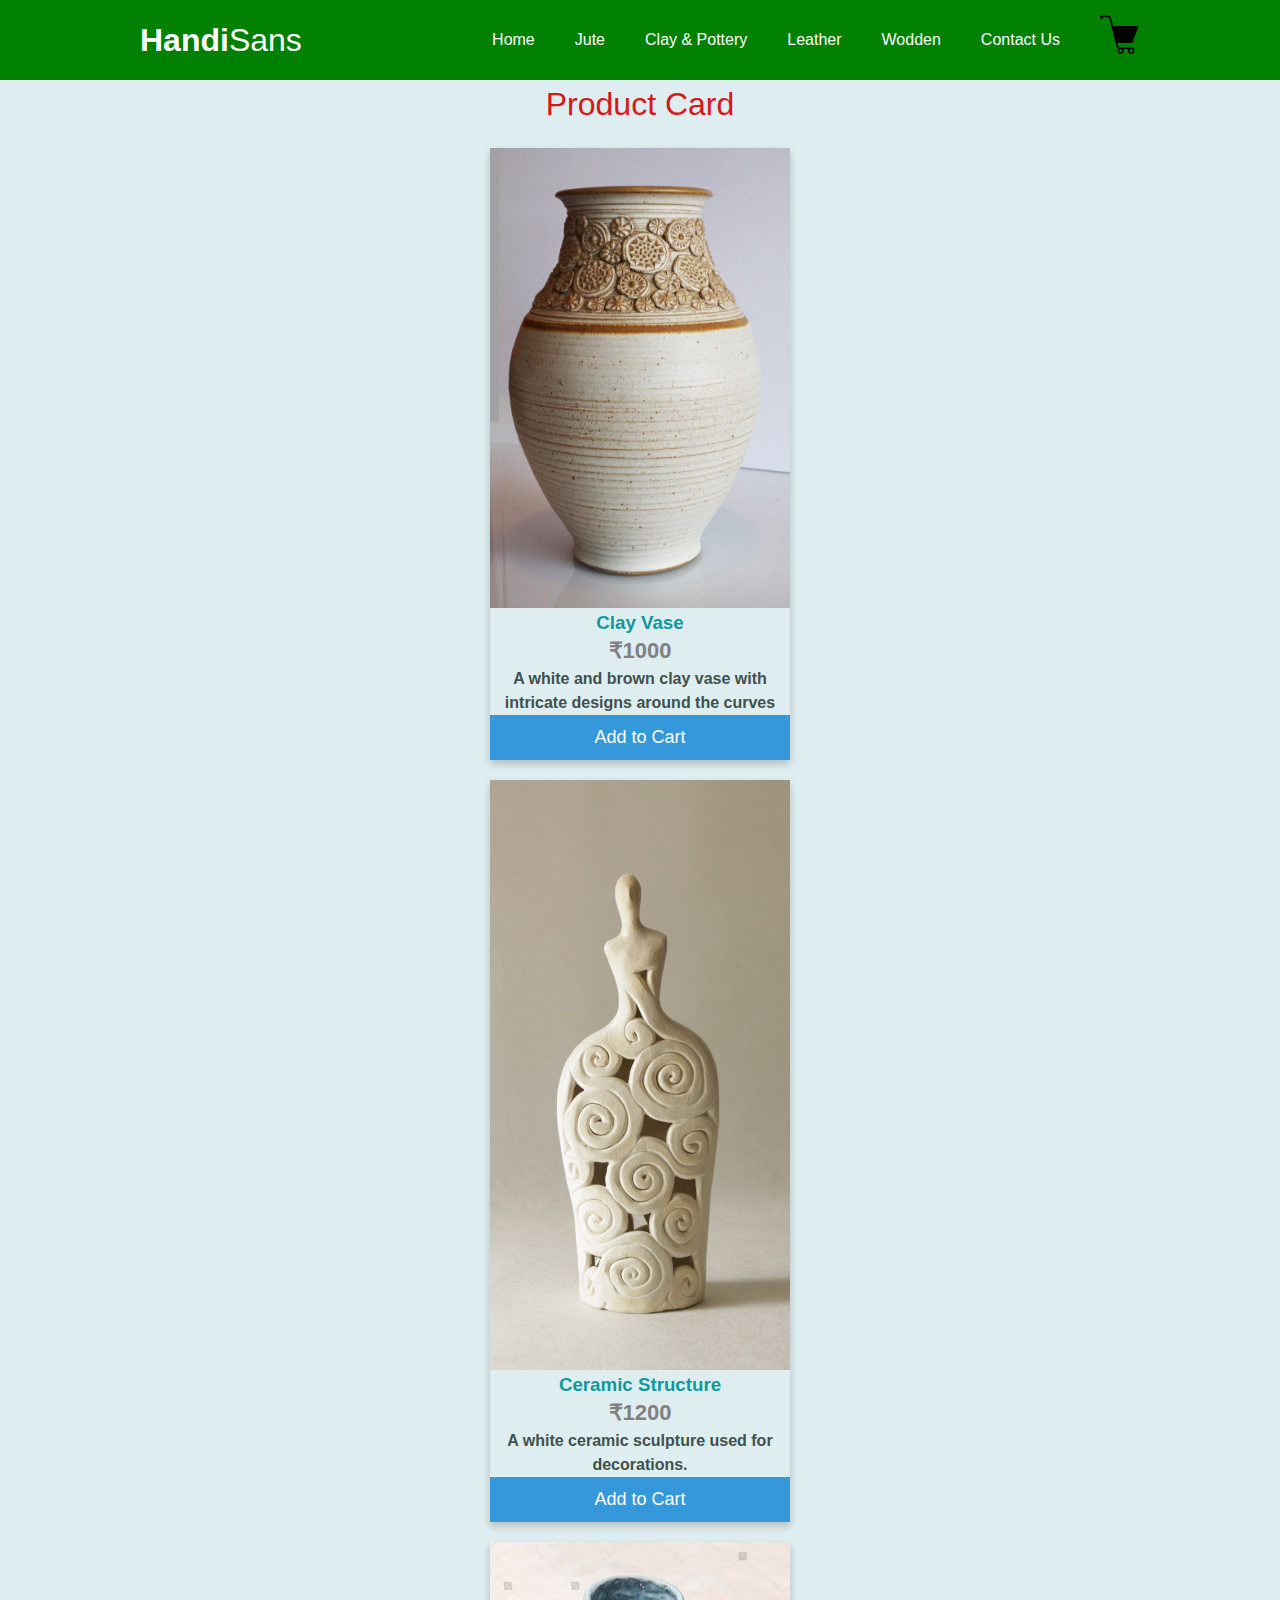
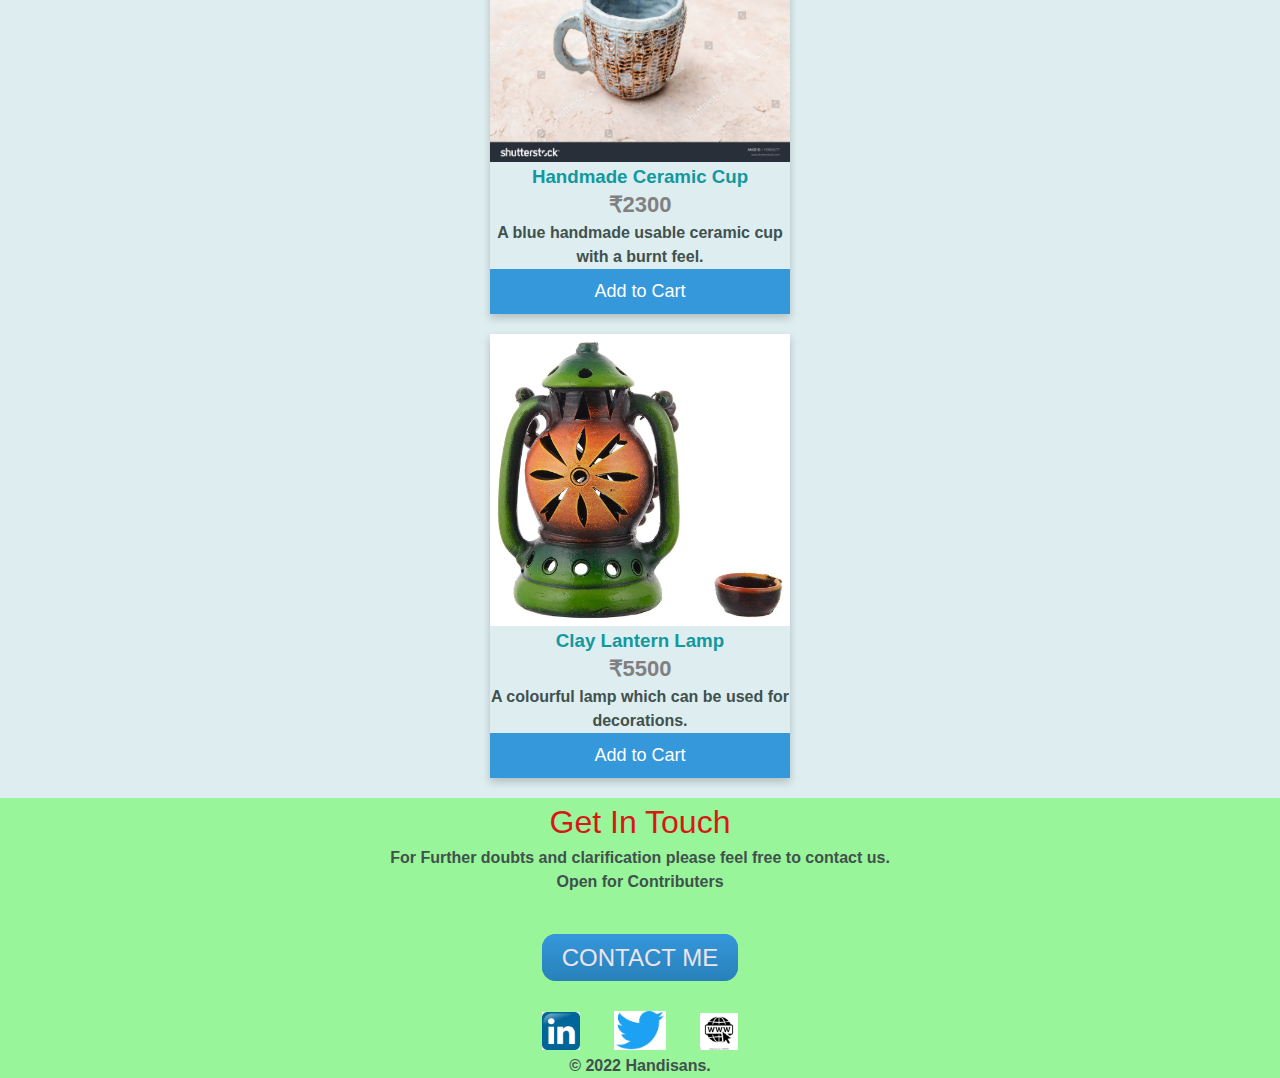
<file: clay.html>
<!DOCTYPE html>
<html lang="en">
<head>
    <meta charset="UTF-8">
    <meta http-equiv="X-UA-Compatible" content="IE=edge">
    <meta name="viewport" content="width=device-width, initial-scale=1.0">
    <title>Clay</title>
    <link rel="stylesheet" href="styles.css">
    <link rel="icon" href="">
</head>
<body>
    <div class="header">
        <div class="inner-header">
            <div class="logo-cont">
                <h1>Handi<span>Sans</span></h1>
            </div>
            <ul class="navigation">
                <a href="index.html"><li>Home</li></a>
                <a href="jute.html"><li>Jute</li></a>
                <a href="clay.html"><li>Clay & Pottery</li></a>
                <a href="leather.html"><li>Leather</li></a>
                <a href="wodden.html"><li>Wodden</li></a>
                <a href="#con"><li>Contact Us</li></a>
                <a href="#"><img src="images\cart.png" alt="cart" height="40px" weight="40px" style="margin-top: 14px;"></a>

            </ul>
        </div>
        <h2 style="text-align:center">Product Card</h2>

        <div class="card">
          <img src="Pottery\2.1.jpg" alt="Pottery-2.1" style="width:100%">
          <h3>Clay Vase</h3>
          <p class="price">₹1000</p>
          <p>A white and brown clay vase with intricate designs around the curves</p>
          <p><button>Add to Cart</button></p>
        </div>
        <div class="card">
            <img src="Pottery\2.2.jpg" alt="Pottery-2.2" style="width:100%">
            <h3>Ceramic Structure</h3>
            <p class="price">₹1200</p>
            <p>A white ceramic sculpture used for decorations.</p>
            <p><button>Add to Cart</button></p>
          </div>
          <div class="card">
            <img src="Pottery\2.3.jpg" alt="Pottery-2.3" style="width:100%">
            <h3>Handmade Ceramic Cup</h3>
            <p class="price">₹2300</p>
            <p>A blue handmade usable ceramic cup with a burnt feel.</p>
            <p><button>Add to Cart</button></p>
          </div>
          <div class="card">
            <img src="Pottery\2.4.jpg" alt="Pottery-2.4" style="width:100%">
            <h3>Clay Lantern Lamp</h3>
            <p class="price">₹5500</p>
            <p>A colourful lamp which can be used for decorations.</p>
            <p><button>Add to Cart</button></p>
          </div>
        <div class="contact-me" id="con">
            <h2>Get In Touch</h2>
            <p>For Further doubts and clarification please feel free to contact us.</p>
            <p style="margin-bottom: 50px;">Open for Contributers</p>
            <a class="btn" href="mailto:pranav25a@gmail.com">CONTACT ME</a>
          </div>
        <div class="bottom-container">
          <a class="footer-link" href="https://www.linkedin.com/"><img src="images\lin.jpg" alt="linkedin" style="width: 3%; margin-right: 30px; margin-top: 40px;"></a>
          <a class="footer-link" href="https://twitter.com/"><img src="images\twitter.png" alt="twitter"  style="width: 4%; margin-right: 30px;"></a>
          <a class="footer-link" href="index.html"><img src="images\www.jpg" alt="webpage"  style="width: 3%; "></a>
          <p>© 2022 Handisans.</p>
        </div>
 </body>
</html>
</file>
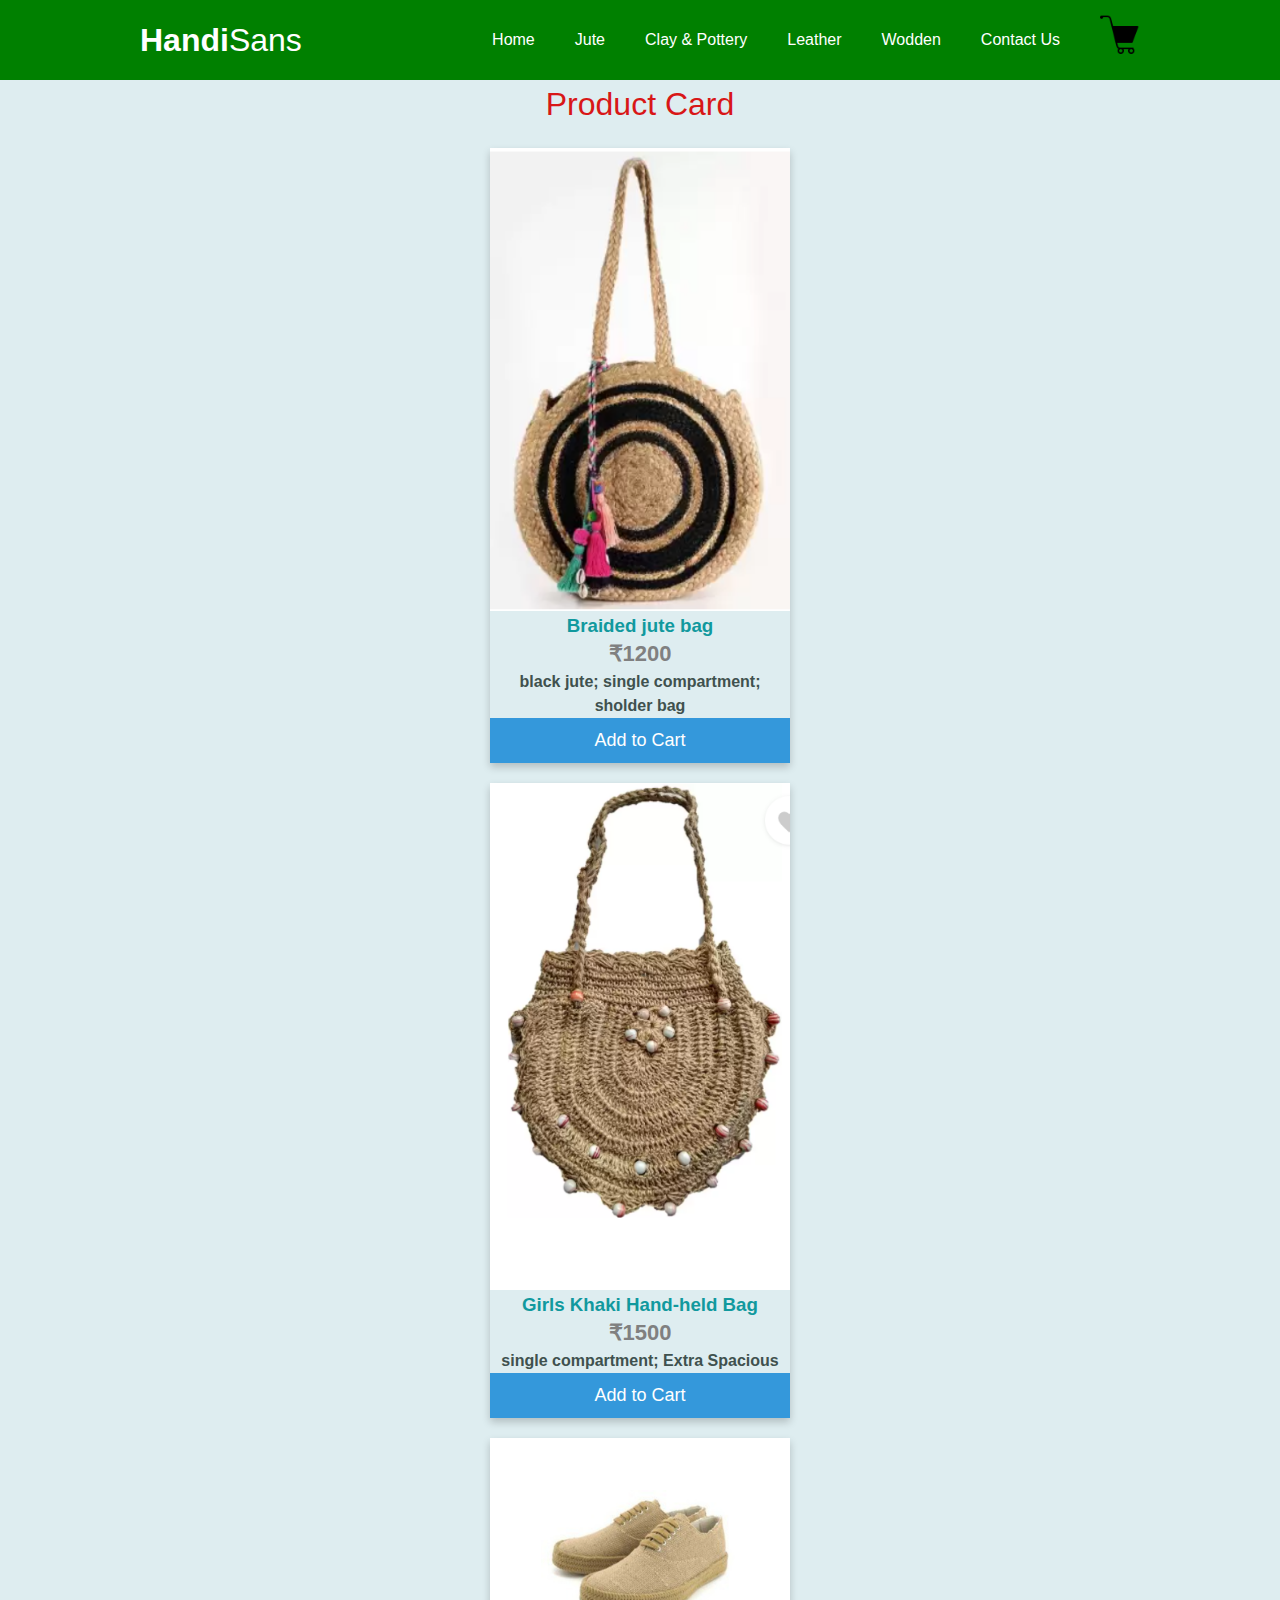
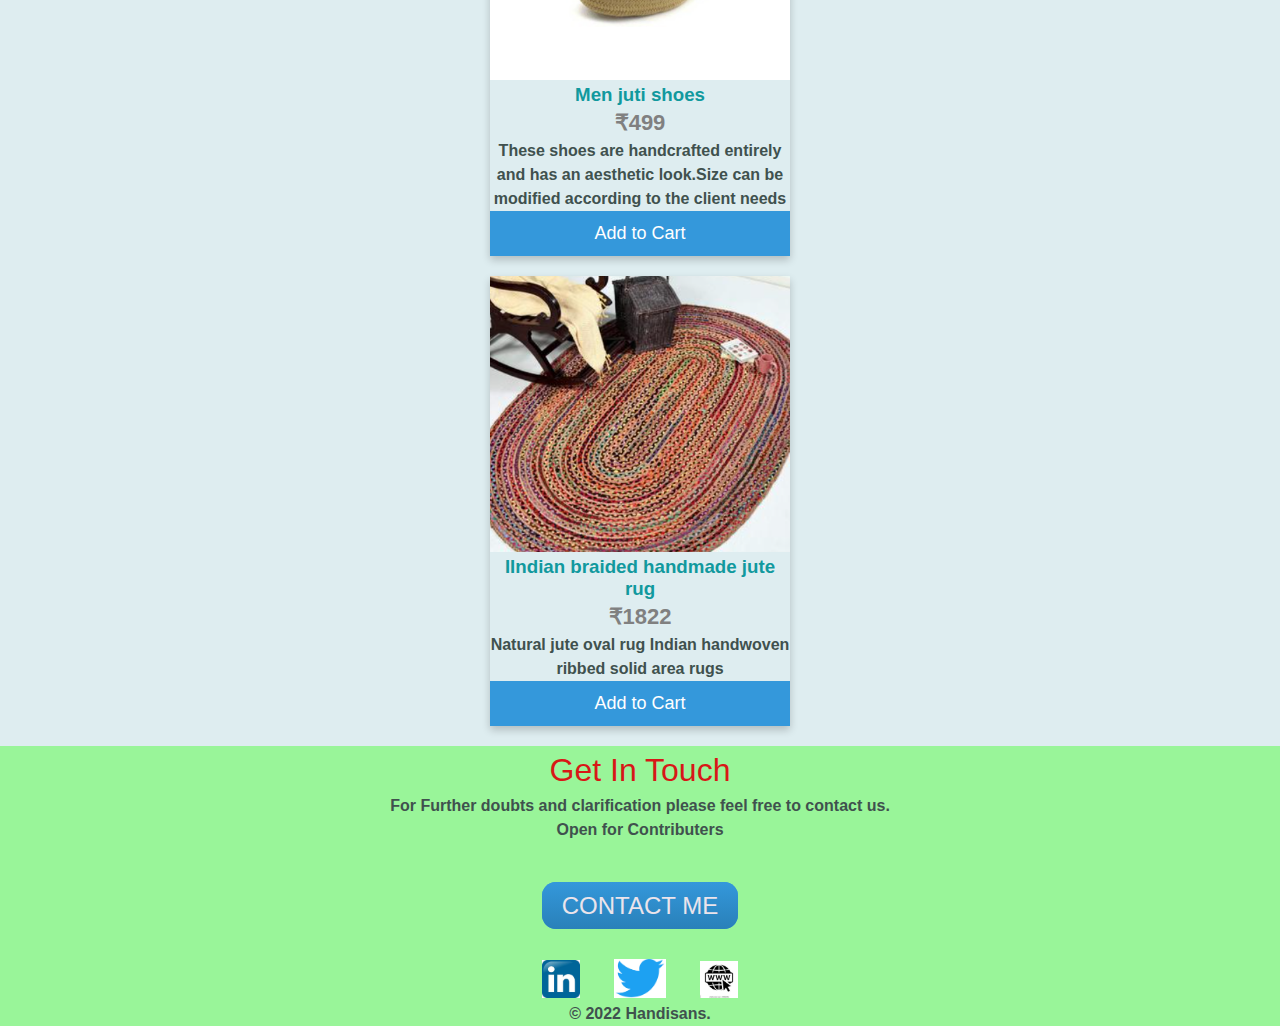
<file: jute.html>
<!DOCTYPE html>
<html lang="en">
<head>
    <meta charset="UTF-8">
    <meta http-equiv="X-UA-Compatible" content="IE=edge">
    <meta name="viewport" content="width=device-width, initial-scale=1.0">
    <title>Jute</title>
    <link rel="stylesheet" href="styles.css">
    <link rel="icon" href="">
</head>
<body>
    <div class="header">
        <div class="inner-header">
            <div class="logo-cont">
                <h1>Handi<span>Sans</span></h1>
            </div>
            <ul class="navigation">
                <a href="index.html"><li>Home</li></a>
                <a href="jute.html"><li>Jute</li></a>
                <a href="clay.html"><li>Clay & Pottery</li></a>
                <a href="leather.html"><li>Leather</li></a>
                <a href="wodden.html"><li>Wodden</li></a>
                <a href="#con"><li>Contact Us</li></a>
                <a href="#"><img src="images\cart.png" alt="cart" height="40px" weight="40px" style="margin-top: 14px;"></a>

            </ul>
        </div>
        <h2 style="text-align:center">Product Card</h2>

<div class="card">
  <img src="Jute\1.1.png" alt="Show-Female" style="width:100%">
  <h3>Braided jute bag</h3>
  <p class="price">₹1200</p>
  <p>black jute; single compartment; sholder bag</p>
  <p><button>Add to Cart</button></p>
</div>


<div class="card">
  <img src="Jute\1.3.png" alt="Show-Female" style="width:100%">
  <h3>Girls Khaki Hand-held Bag</h3>
  <p class="price">₹1500</p>
  <p>single compartment; Extra Spacious</p>
  <p><button>Add to Cart</button></p>
</div>



<div class="card">
  <img src="Jute\1.4.png" alt="Show-Female" style="width:100%">
  <h3> Men juti shoes</h3>
  <p class="price">₹499</p>
  <p>These shoes are handcrafted entirely and has an aesthetic look.Size can be modified according to the client needs</p>
  <p><button>Add to Cart</button></p>
</div>


<div class="card">
  <img src="Jute\1.5.png" alt="Show-Female" style="width:100%">
  <h3>IIndian braided handmade jute rug</h3>
  <p class="price">₹1822</p>
  <p>Natural jute oval rug Indian handwoven ribbed solid area rugs</p>
  <p><button>Add to Cart</button></p>
</div>



        <div class="contact-me" id="con">
            <h2>Get In Touch</h2>
            <p>For Further doubts and clarification please feel free to contact us.</p>
            <p style="margin-bottom: 50px;">Open for Contributers</p>
            <a class="btn" href="mailto:pranav25a@gmail.com">CONTACT ME</a>
          </div>
        <div class="bottom-container">
          <a class="footer-link" href="https://www.linkedin.com/"><img src="images\lin.jpg" alt="linkedin" style="width: 3%; margin-right: 30px; margin-top: 40px;"></a>
          <a class="footer-link" href="https://twitter.com/"><img src="images\twitter.png" alt="twitter"  style="width: 4%; margin-right: 30px;"></a>
          <a class="footer-link" href="index.html"><img src="images\www.jpg" alt="webpage"  style="width: 3%; "></a>
          <p>© 2022 Handisans.</p>
        </div>
 </body>
</html>
</file>
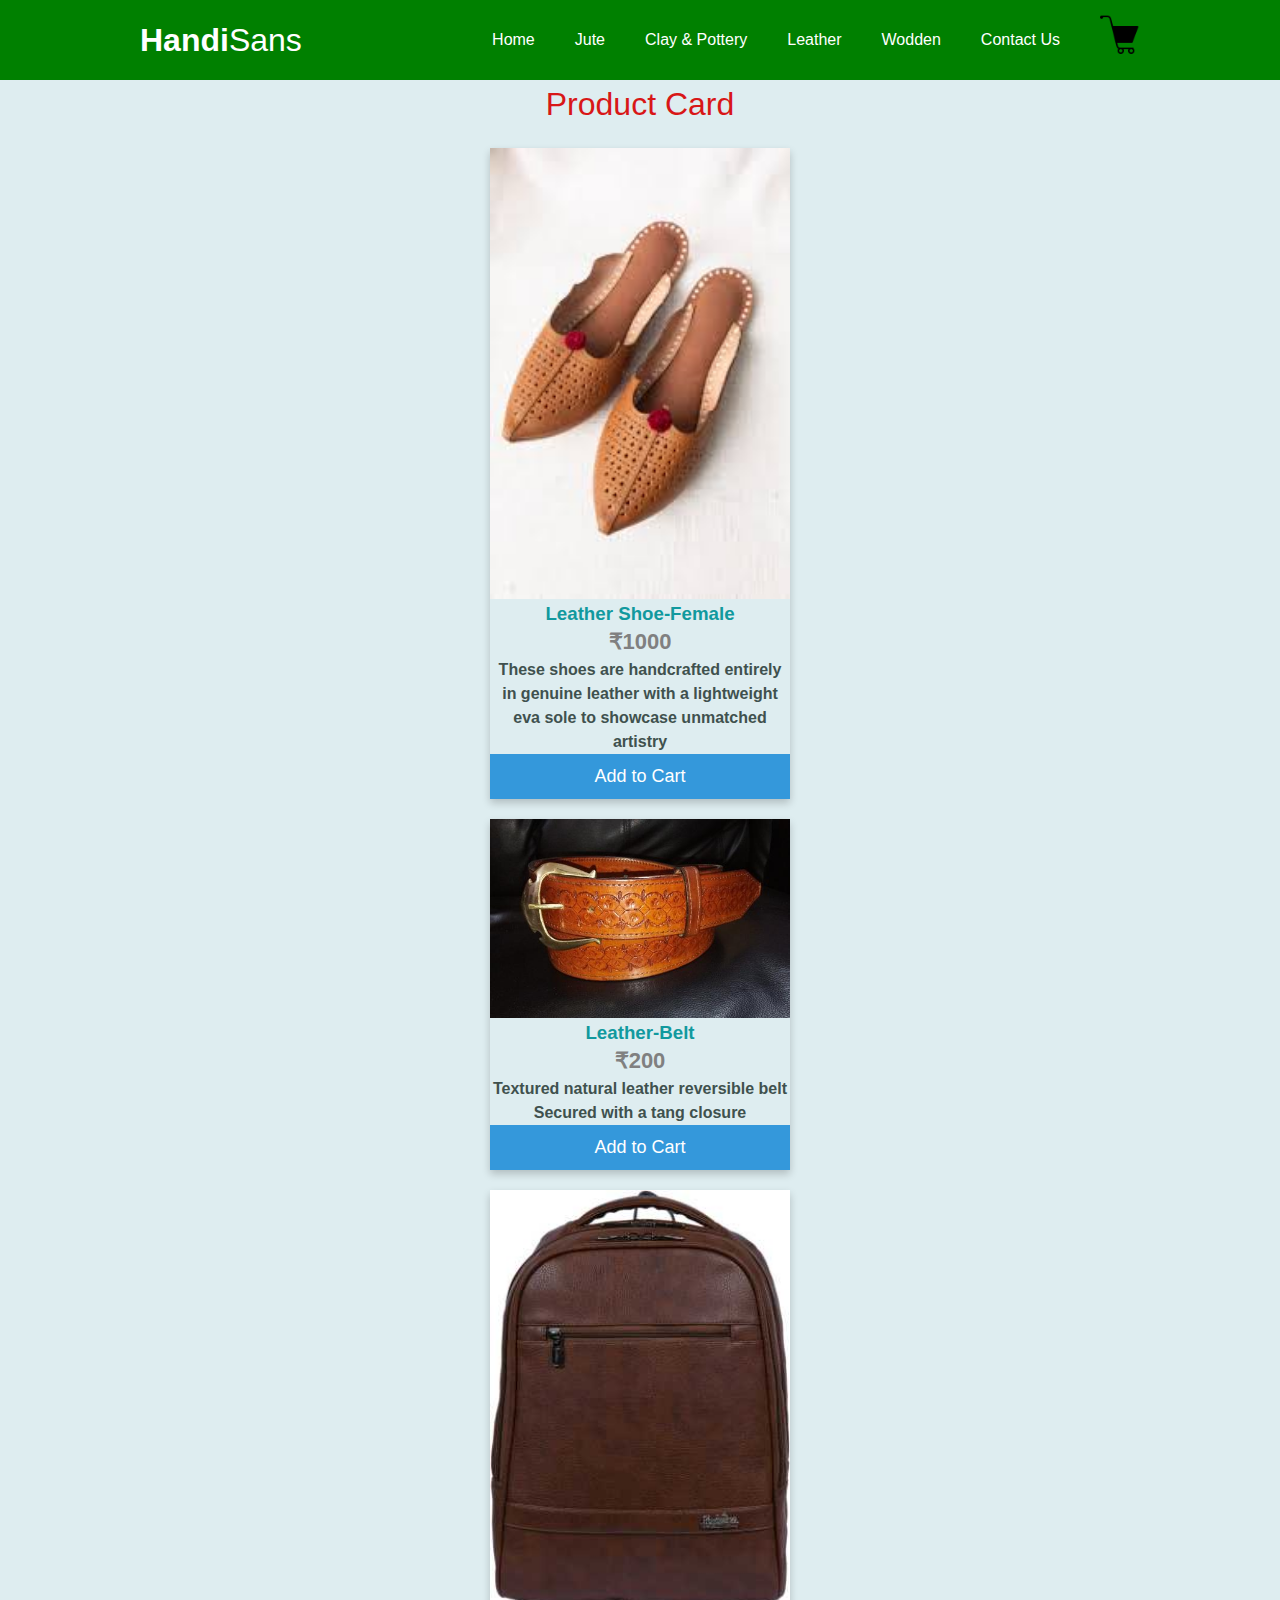
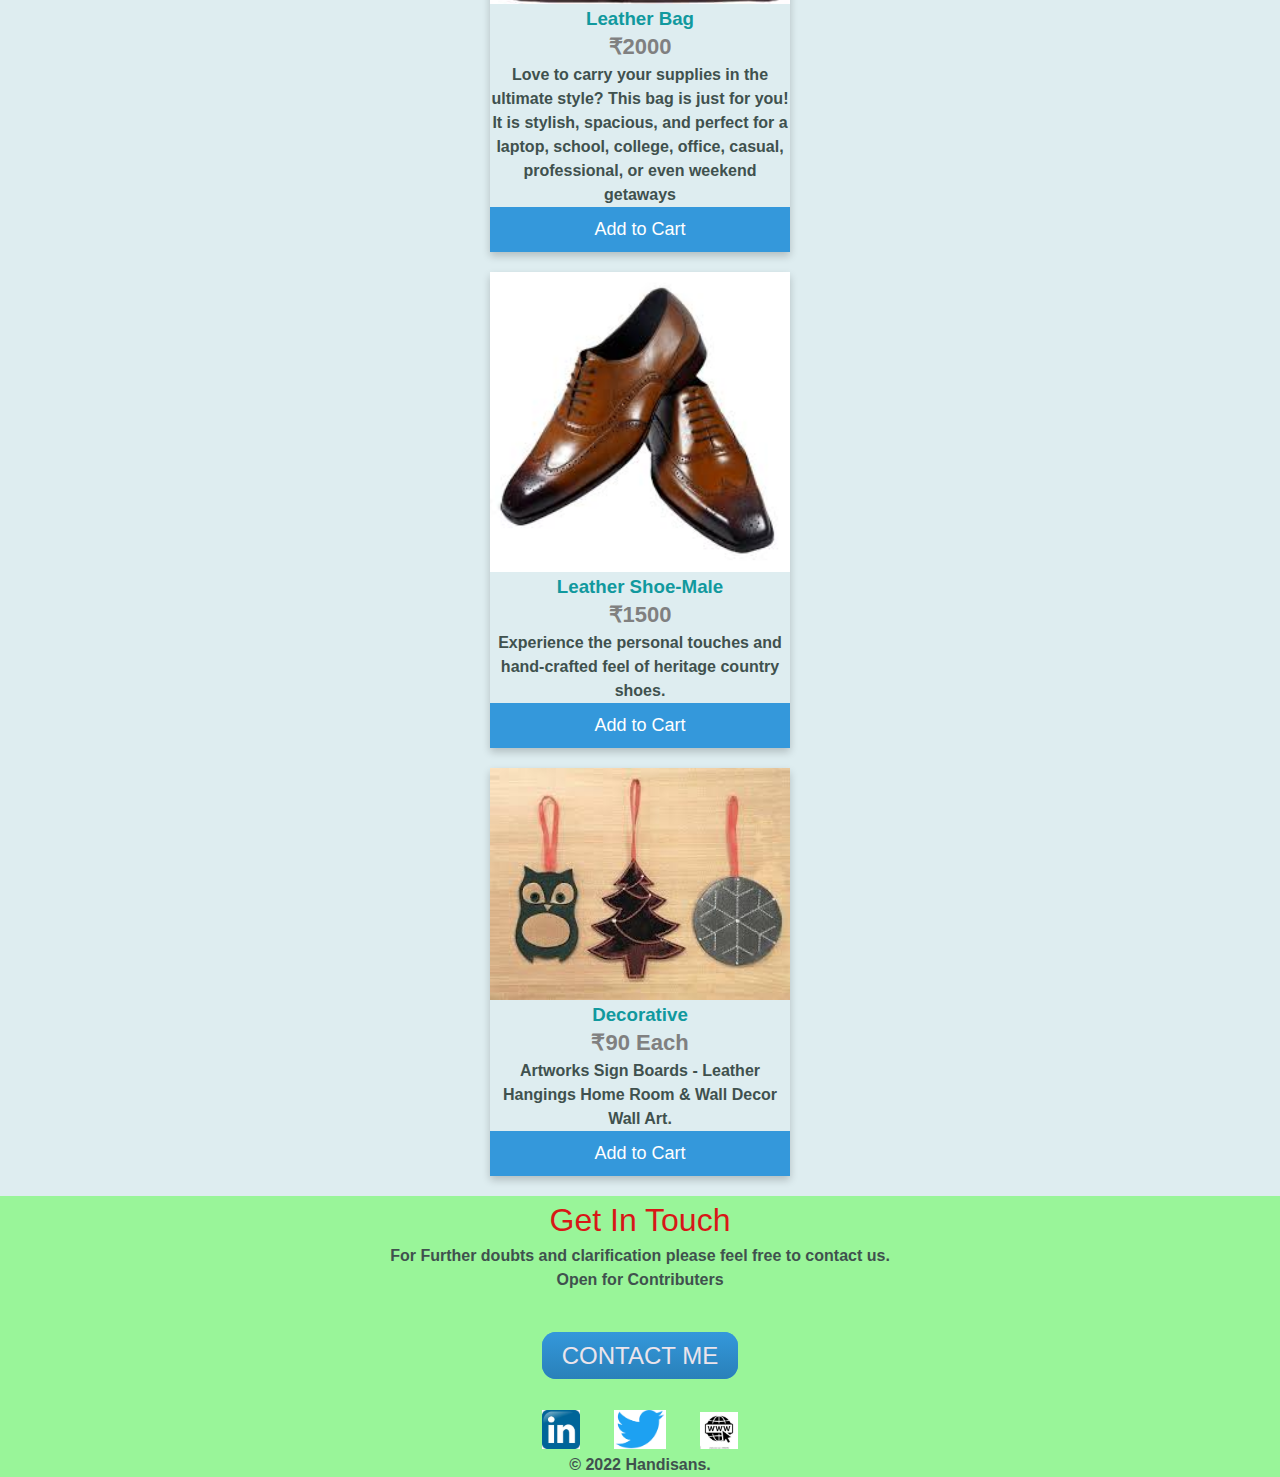
<file: leather.html>
<!DOCTYPE html>
<html lang="en">
<head>
    <meta charset="UTF-8">
    <meta http-equiv="X-UA-Compatible" content="IE=edge">
    <meta name="viewport" content="width=device-width, initial-scale=1.0">
    <title>Leather</title>
    <link rel="stylesheet" href="styles.css">
    <link rel="icon" href="">
</head>
<body>
    <div class="header">
        <div class="inner-header">
            <div class="logo-cont">
                <h1>Handi<span>Sans</span></h1>
            </div>
            <ul class="navigation">
                <a href="index.html"><li>Home</li></a>
                <a href="jute.html"><li>Jute</li></a>
                <a href="clay.html"><li>Clay & Pottery</li></a>
                <a href="leather.html"><li>Leather</li></a>
                <a href="wodden.html"><li>Wodden</li></a>
                <a href="#con"><li>Contact Us</li></a>
                <a href="#"><img src="images\cart.png" alt="cart" height="40px" weight="40px" style="margin-top: 14px;"></a>

            </ul>
        </div>
        <h2 style="text-align:center">Product Card</h2>

<div class="card">
  <img src="Leather\1.jpg" alt="Show-Female" style="width:100%">
  <h3>Leather Shoe-Female</h3>
  <p class="price">₹1000</p>
  <p>These shoes are handcrafted entirely in genuine leather with a lightweight eva sole to showcase unmatched artistry</p>
  <p><button>Add to Cart</button></p>
</div>
<div class="card">
    <img src="Leather\2.jpg" alt="Leather-Belt" style="width:100%">
    <h3>Leather-Belt</h3>
    <p class="price">₹200</p>
    <p>Textured natural leather reversible belt
        Secured with a tang closure</p>
    <p><button>Add to Cart</button></p>
  </div>
  <div class="card">
    <img src="Leather\3.jpeg" alt="Leather Bag" style="width:100%">
    <h3>Leather Bag</h3>
    <p class="price">₹2000</p>
    <p>Love to carry your supplies in the ultimate style? This bag is just for you! It is stylish, spacious, and perfect for a laptop, school, college, office, casual, professional, or even weekend getaways</p>
    <p><button>Add to Cart</button></p>
  </div>
  <div class="card">
    <img src="Leather\4.jpg" alt="Lether Shoe" style="width:100%">
    <h3>Leather Shoe-Male</h3>
    <p class="price">₹1500</p>
    <p>Experience the personal touches and hand-crafted feel of heritage country shoes.</p>
    <p><button>Add to Cart</button></p>
  </div>
  <div class="card">
    <img src="Leather\5.jpg" alt="Lether Shoe" style="width:100%">
    <h3>Decorative</h3>
    <p class="price">₹90 Each</p>
    <p>
        Artworks Sign Boards - Leather Hangings Home Room & Wall Decor Wall Art.</p>
    <p><button>Add to Cart</button></p>
  </div>
        <div class="contact-me" id="con">
            <h2>Get In Touch</h2>
            <p>For Further doubts and clarification please feel free to contact us.</p>
            <p style="margin-bottom: 50px;">Open for Contributers</p>
            <a class="btn" href="mailto:pranav25a@gmail.com">CONTACT ME</a>
          </div>
        <div class="bottom-container">
          <a class="footer-link" href="https://www.linkedin.com/"><img src="images\lin.jpg" alt="linkedin" style="width: 3%; margin-right: 30px; margin-top: 40px;"></a>
          <a class="footer-link" href="https://twitter.com/"><img src="images\twitter.png" alt="twitter"  style="width: 4%; margin-right: 30px;"></a>
          <a class="footer-link" href="index.html"><img src="images\www.jpg" alt="webpage"  style="width: 3%; "></a>
          <p>© 2022 Handisans.</p>
        </div>
 </body>
</html>
</file>
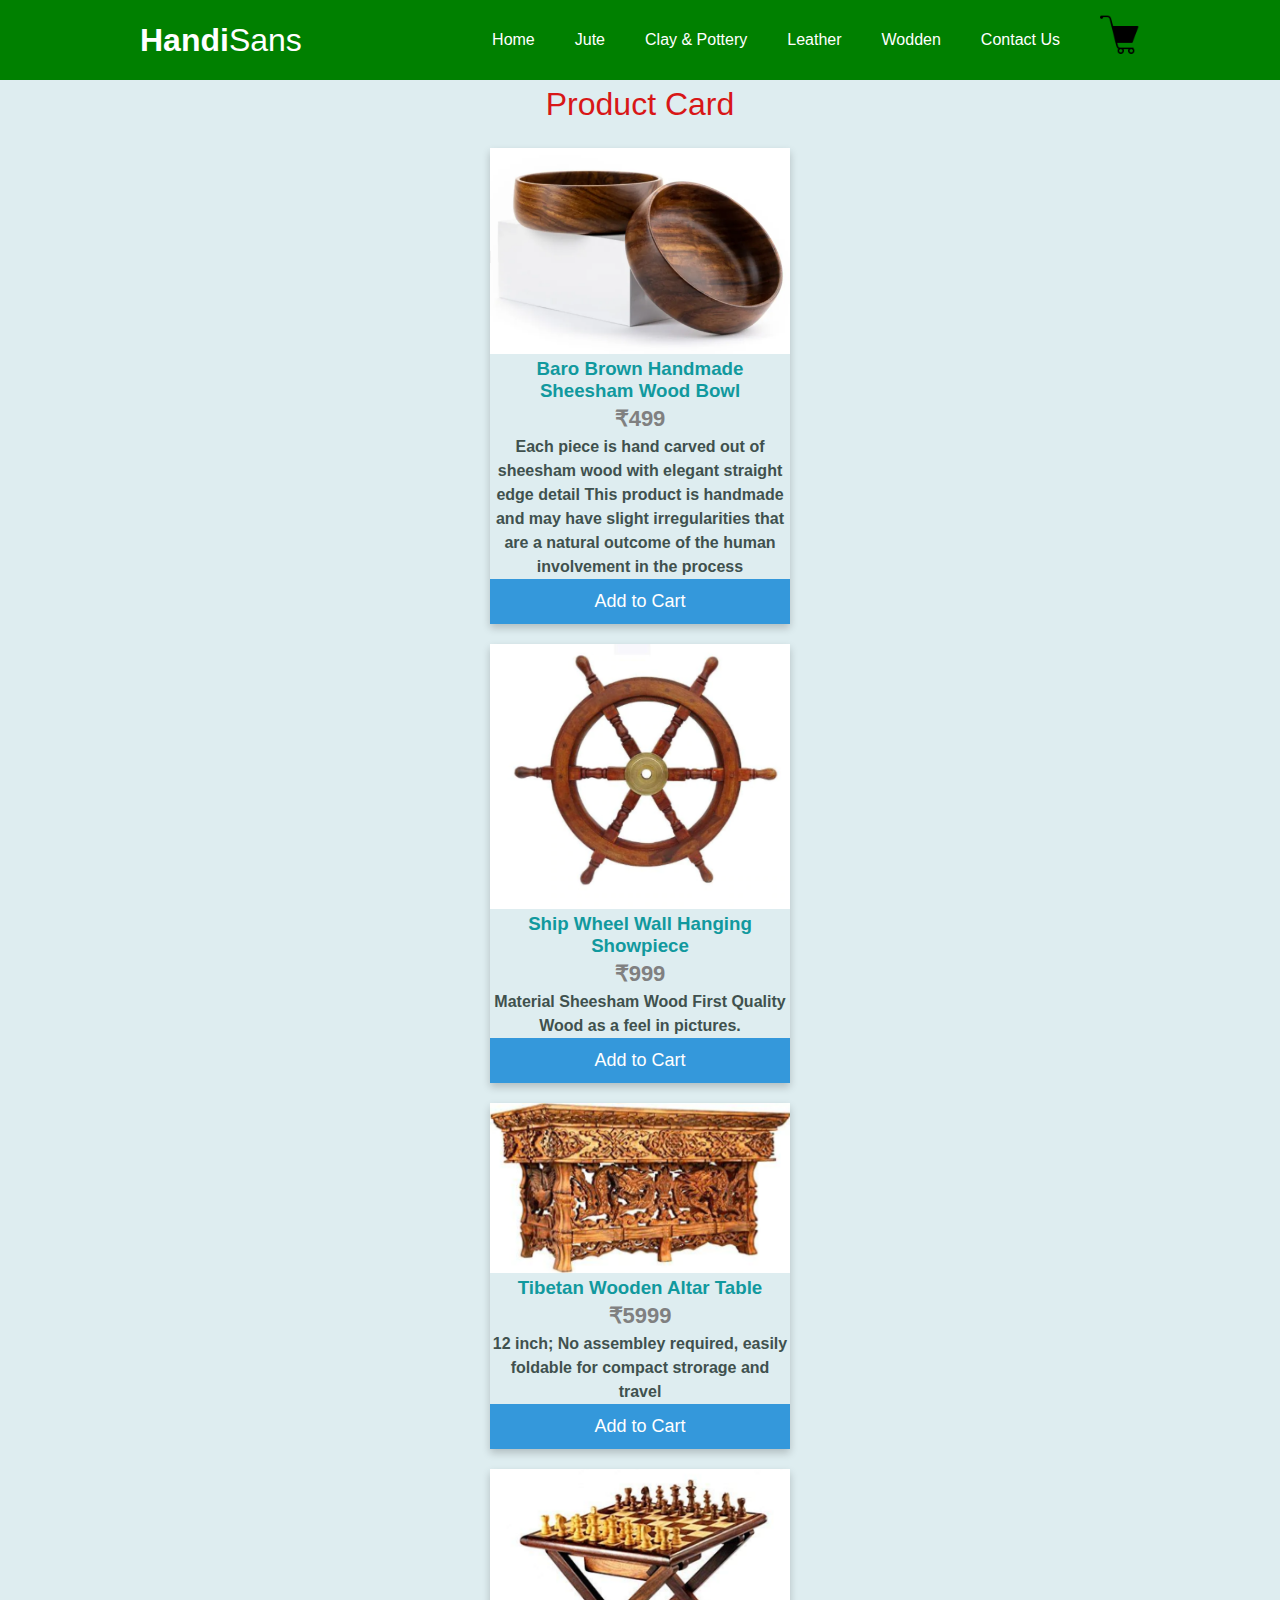
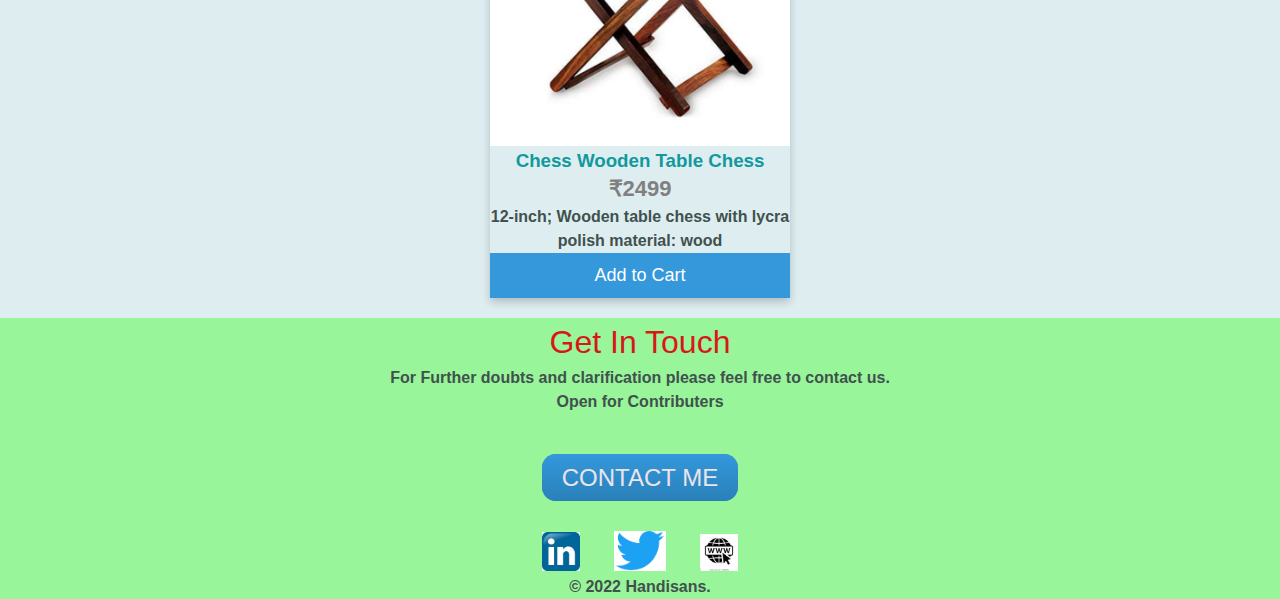
<file: wodden.html>
<!DOCTYPE html>
<html lang="en">
<head>
    <meta charset="UTF-8">
    <meta http-equiv="X-UA-Compatible" content="IE=edge">
    <meta name="viewport" content="width=device-width, initial-scale=1.0">
    <title>Wodden</title>
    <link rel="stylesheet" href="styles.css">
    <link rel="icon" href="">
</head>
<body>
    <div class="header">
        <div class="inner-header">
            <div class="logo-cont">
                <h1>Handi<span>Sans</span></h1>
            </div>
            <ul class="navigation">
                <a href="index.html"><li>Home</li></a>
                <a href="jute.html"><li>Jute</li></a>
                <a href="clay.html"><li>Clay & Pottery</li></a>
                <a href="leather.html"><li>Leather</li></a>
                <a href="wodden.html"><li>Wodden</li></a>
                <a href="#con"><li>Contact Us</li></a>
                <a href="#"><img src="images\cart.png" alt="cart" height="40px" weight="40px" style="margin-top: 14px;"></a>

            </ul>
        </div>
        <h2 style="text-align:center">Product Card</h2>

<div class="card">
  <img src="wooden\4.1.png" alt="Show-Female" style="width:100%">
  <h3>Baro Brown Handmade Sheesham Wood Bowl</h3>
  <p class="price">₹499</p>
  <p>Each piece is hand carved out of sheesham wood with elegant straight edge detail
    This product is handmade and may have slight irregularities that are a natural outcome 
of the human involvement in the process</p>
  <p><button>Add to Cart</button></p>
</div>



<div class="card">
  <img src="wooden\4.2.png" alt="Show-Female" style="width:100%">
  <h3> Ship Wheel Wall Hanging Showpiece</h3>
  <p class="price">₹999</p>
  <p>Material Sheesham Wood First Quality Wood as a feel in pictures.</p>
  <p><button>Add to Cart</button></p>
</div>



<div class="card">
  <img src="wooden\4.3.png" alt="Show-Female" style="width:100%">
  <h3>Tibetan Wooden Altar Table</h3>
  <p class="price">₹5999</p>
  <p>12 inch; No assembley required, easily foldable for compact strorage and travel
</p>
  <p><button>Add to Cart</button></p>
</div>



<div class="card">
  <img src="wooden\4.4.png" alt="Show-Female" style="width:100%">
  <h3>Chess Wooden Table Chess</h3>
  <p class="price">₹2499</p>
  <p>12-inch; Wooden table chess with lycra polish material: wood</p>
  <p><button>Add to Cart</button></p>
</div>



        <div class="contact-me" id="con">
            <h2>Get In Touch</h2>
            <p>For Further doubts and clarification please feel free to contact us.</p>
            <p style="margin-bottom: 50px;">Open for Contributers</p>
            <a class="btn" href="mailto:pranav25a@gmail.com">CONTACT ME</a>
          </div>
        <div class="bottom-container">
          <a class="footer-link" href="https://www.linkedin.com/"><img src="images\lin.jpg" alt="linkedin" style="width: 3%; margin-right: 30px; margin-top: 40px;"></a>
          <a class="footer-link" href="https://twitter.com/"><img src="images\twitter.png" alt="twitter"  style="width: 4%; margin-right: 30px;"></a>
          <a class="footer-link" href="index.html"><img src="images\www.jpg" alt="webpage"  style="width: 3%; "></a>
          <p>© 2022 Handisans.</p>
        </div>
 </body>
</html>
</file>
<file: styles.css>
*{
  margin: 0;
  padding: 0;
  list-style: none;
  text-decoration: none;
}
.header{
  width: 100%;
  height: 80px;
  display: block;
  background-color: green;
}
.inner-header{
  height:100%;
  width:1000px;
  display: block;
  margin: 0 auto;
}
.logo-cont{
  height: 100%;
  display: table;
  float: left;
}
.logo-cont h1{
  color: white;
  height:100%;
  display: table-cell;
  vertical-align: middle;
  font-size: 32px;
  font-family: -apple-system, BlinkMacSystemFont, 'Segoe UI', Roboto, Oxygen, Ubuntu, Cantarell, 'Open Sans', 'Helvetica Neue', sans-serif;
  font-weight: 800;
}
.logo-cont h1 span{
  font-weight: 200; 
}
.navigation{
  float: right;
  height: 100%;
}
.navigation a{
  height: 100%;
  display:table;
  float: left;
  padding: 0px 20px;

}
.navigation a li:hover{
  color:red;
}
.navigation a:last-child{
  padding-right: 0px;
}
.navigation a li{
  display: table-cell;
  vertical-align: middle;
  height: 100%;
  color: white;
  font-family: -apple-system, BlinkMacSystemFont, 'Segoe UI', Roboto, Oxygen, Ubuntu, Cantarell, 'Open Sans', 'Helvetica Neue', sans-serif;
  font-size: 16px;
}
p{
  color:#40514E;
  font-weight:bold;
  line-height:1.5;
  font-family: 'Varela Round', sans-serif;
}
body{
    text-align: center;
    background-color: #DEEDF0;
}
.contact-me{
   background-color: black;
}
.bottom-container{
   background-color: black;
}

h1{
  color: #66BFBF;
  font-family: 'Dancing Script', cursive;
  font-size:4.7rem;
  margin:50px auto 0 auto;
}
h2{
  color: #d81717;
  font-weight: normal;
  line-height:1.5;
  font-family: 'Varela Round', sans-serif;
  font-size: 2rem;
}
h3{
  color:#11999E;
}
p{
  color:#40514E;
  font-weight:bold;
  line-height:1.5;
  font-family: 'Varela Round', sans-serif;
  vertical-align: center;
}
.btn {
background: #3498db;
background-image: -webkit-linear-gradient(top, #3498db, #2980b9);
background-image: -moz-linear-gradient(top, #3498db, #2980b9);
background-image: -ms-linear-gradient(top, #3498db, #2980b9);
background-image: -o-linear-gradient(top, #3498db, #2980b9);
background-image: linear-gradient(to bottom, #3498db, #2980b9);
-webkit-border-radius: 14;
-moz-border-radius: 14;
border-radius: 14px;
font-family: 'Varela Round', sans-serif;
color: #ebe4eb;
font-size: 24px;
padding: 10px 20px 10px 20px;
text-decoration: none;
}

.btn:hover {
background: #a61e5b;
background-image: -webkit-linear-gradient(top, #a61e5b, #3498db);
background-image: -moz-linear-gradient(top, #a61e5b, #3498db);
background-image: -ms-linear-gradient(top, #a61e5b, #3498db);
background-image: -o-linear-gradient(top, #a61e5b, #3498db);
background-image: linear-gradient(to bottom, #a61e5b, #3498db);
text-decoration: none;
}
.card {
  box-shadow: 0 4px 8px 0 rgba(0, 0, 0, 0.2);
  max-width: 300px;
  margin: auto;
  text-align: center;
  font-family: arial;
  margin-top: 20px;
  margin-bottom: 20px;
}

.price {
  color: grey;
  font-size: 22px;
}

.card button {
  border: none;
  outline: 0;
  padding: 12px;
  color: white;
  background-color:#3498db;
  text-align: center;
  cursor: pointer;
  width: 100%;
  font-size: 18px;
}

.card button:hover {
  opacity: 0.7;
}
.middle_section{
  padding: 10%;
  background-color: #ffa033;
}
.middle_text{
  padding: 2%;
  font-size: xx-large;
  font-family: 'Gill Sans', 'Gill Sans MT', Calibri, 'Trebuchet MS', sans-serif;
}
.middle_image{
  padding: 2%;
}
.image_resize{
  border-radius: 2rem;
  width: 50%;
}
.contact-me{
  background-color: rgb(153, 245, 153);
}
.bottom-container{
  background-color: rgb(153, 245, 153);
}
</file>
